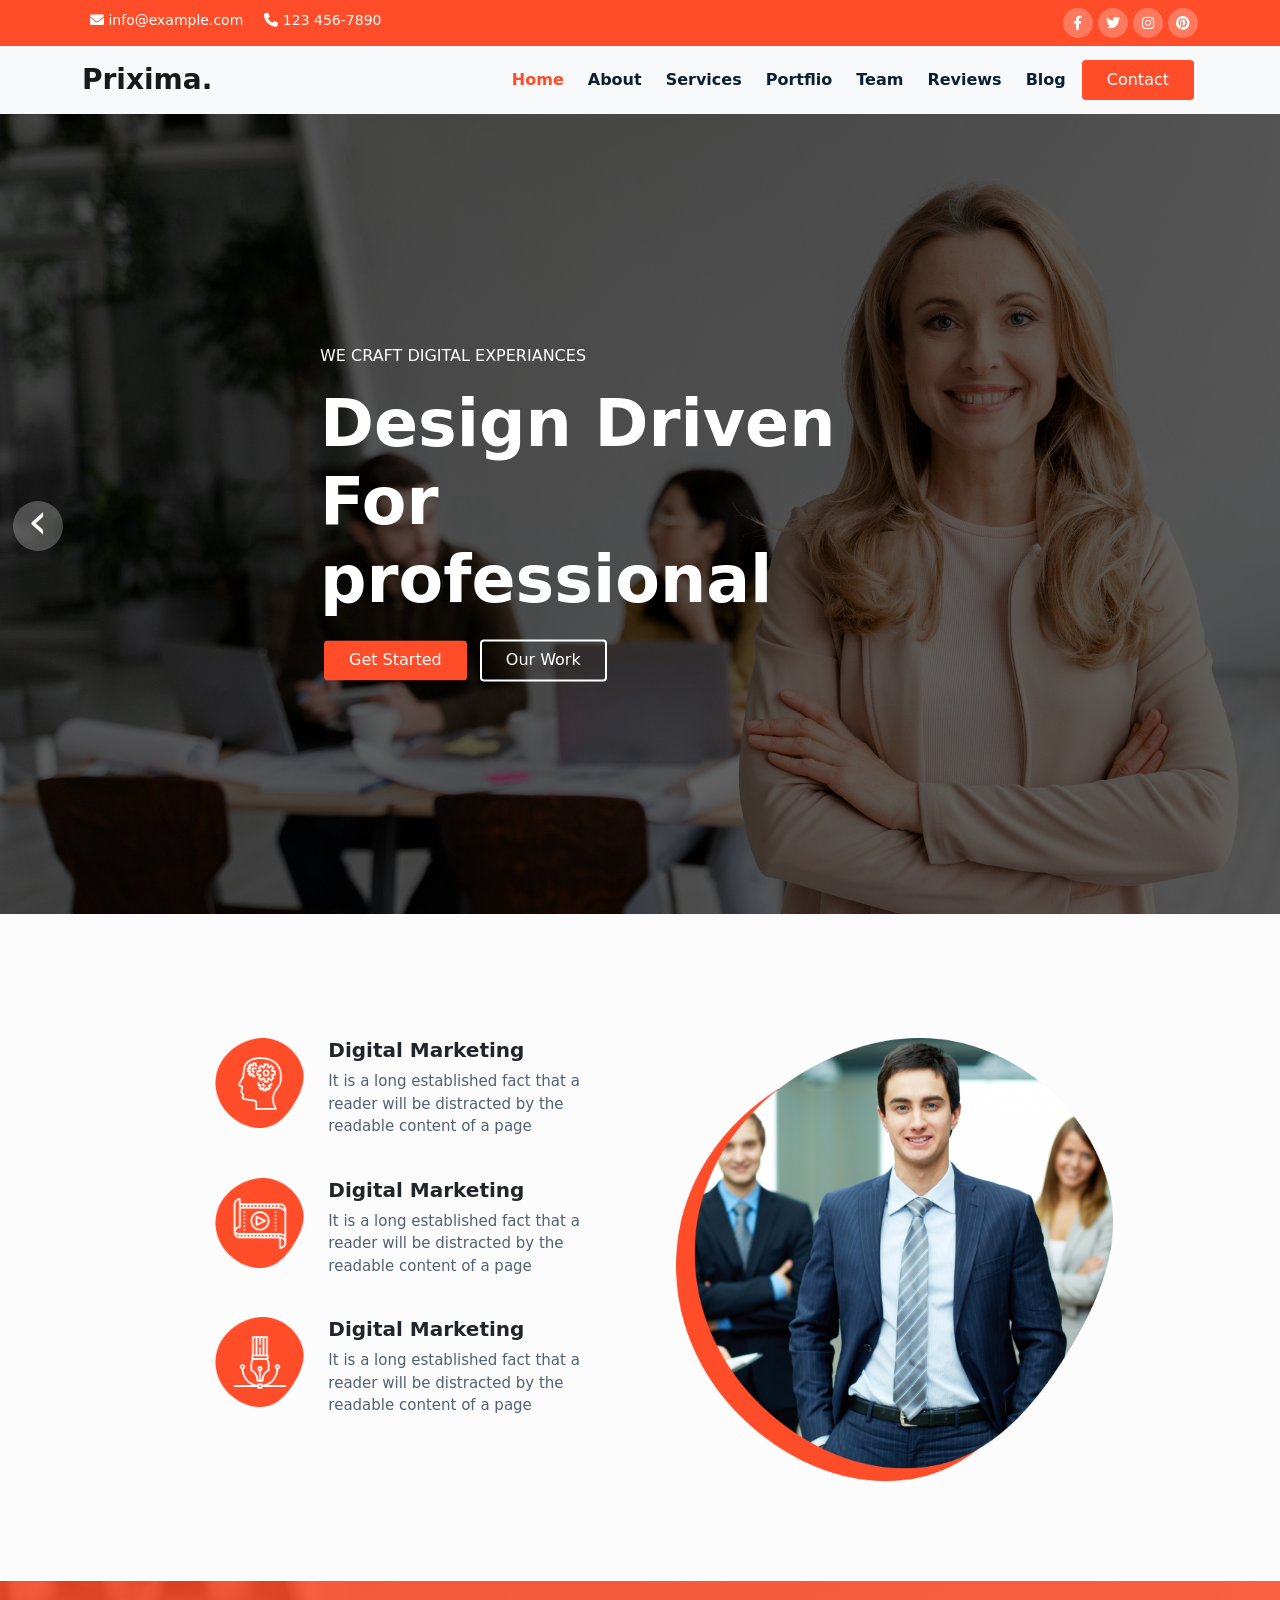
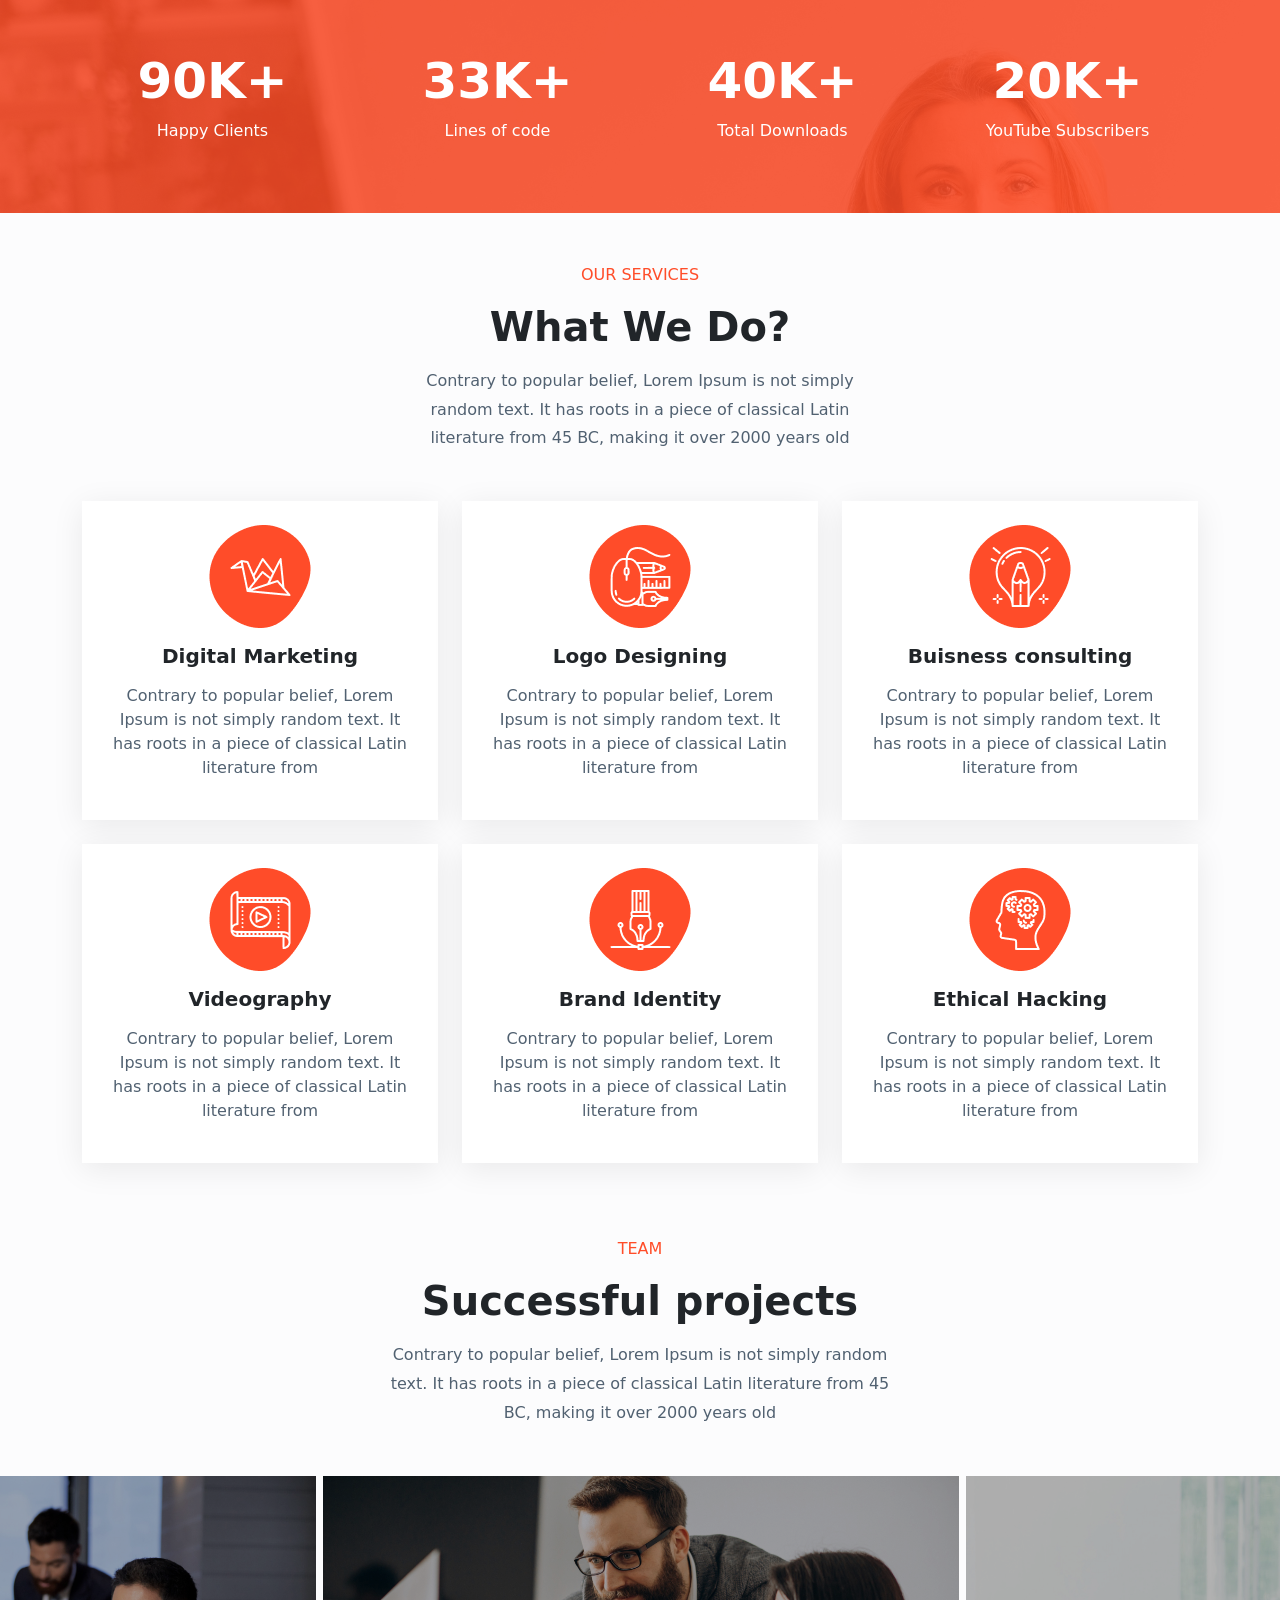
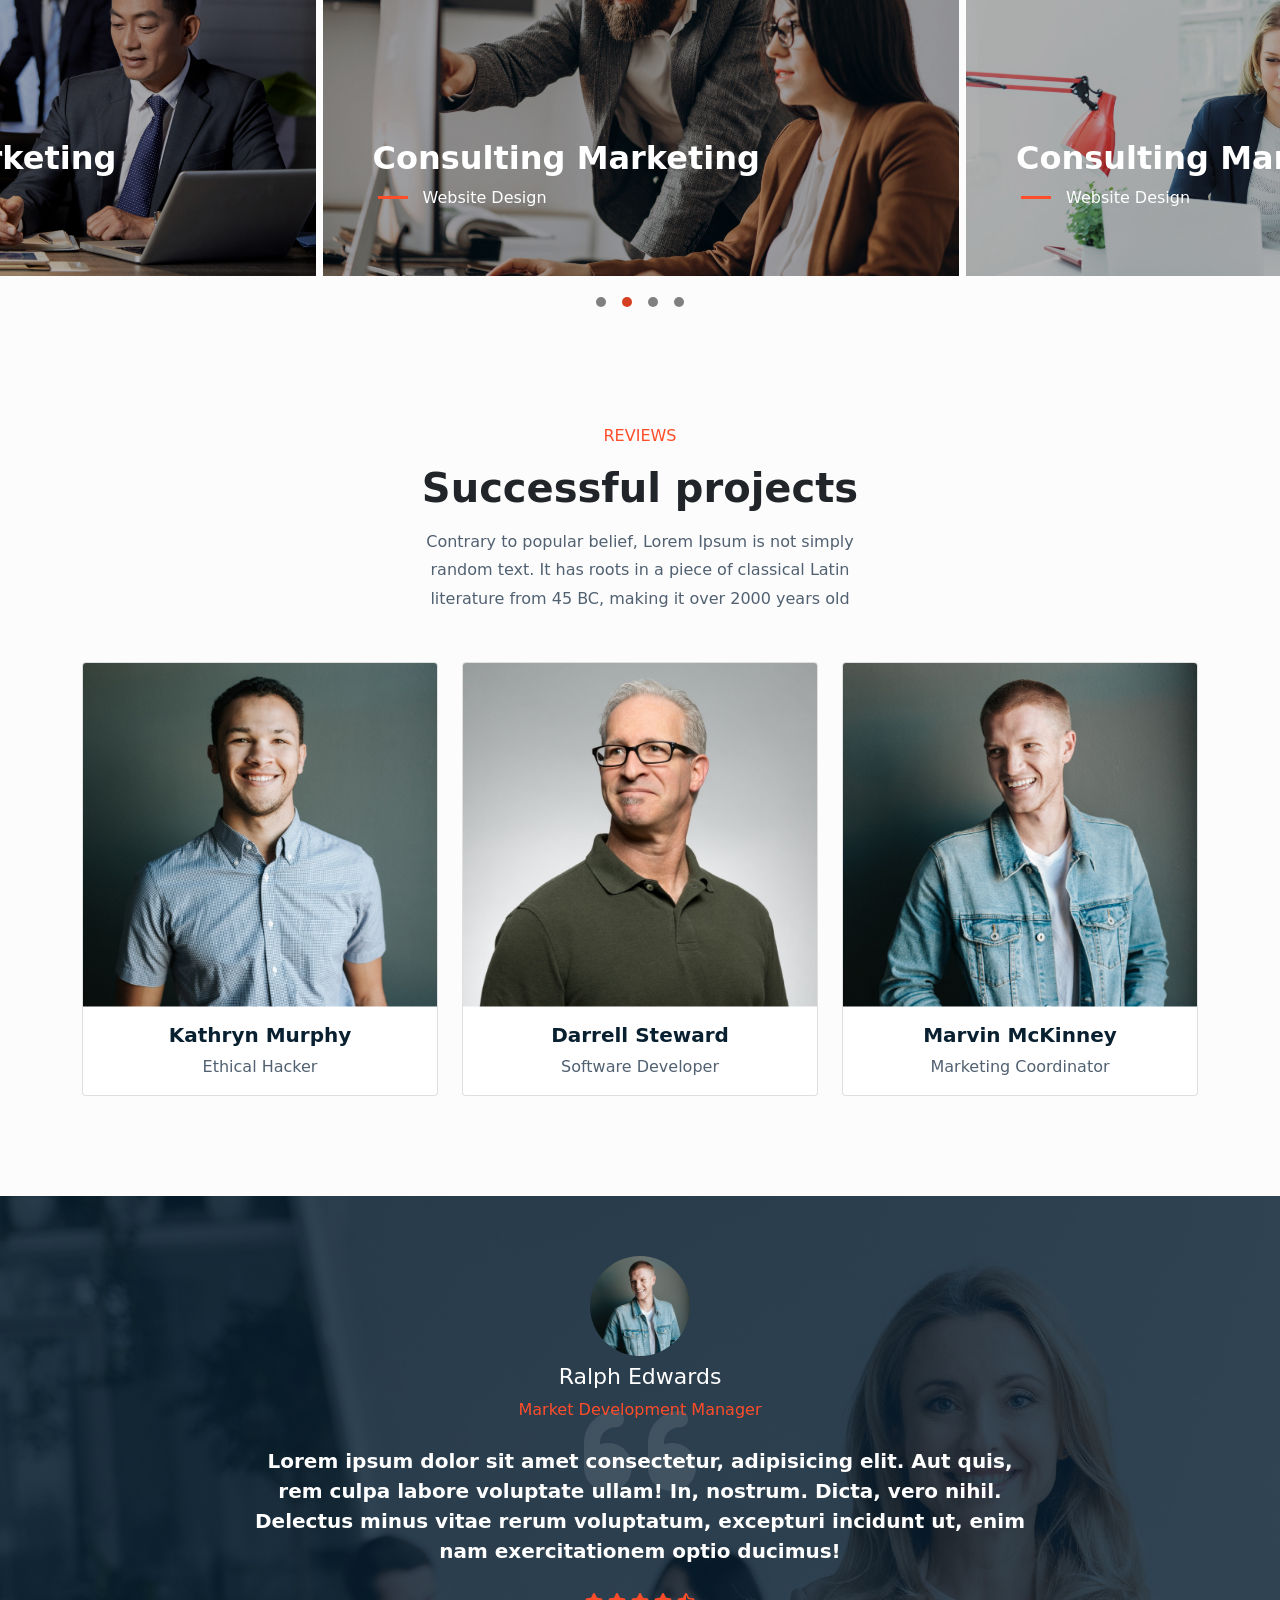
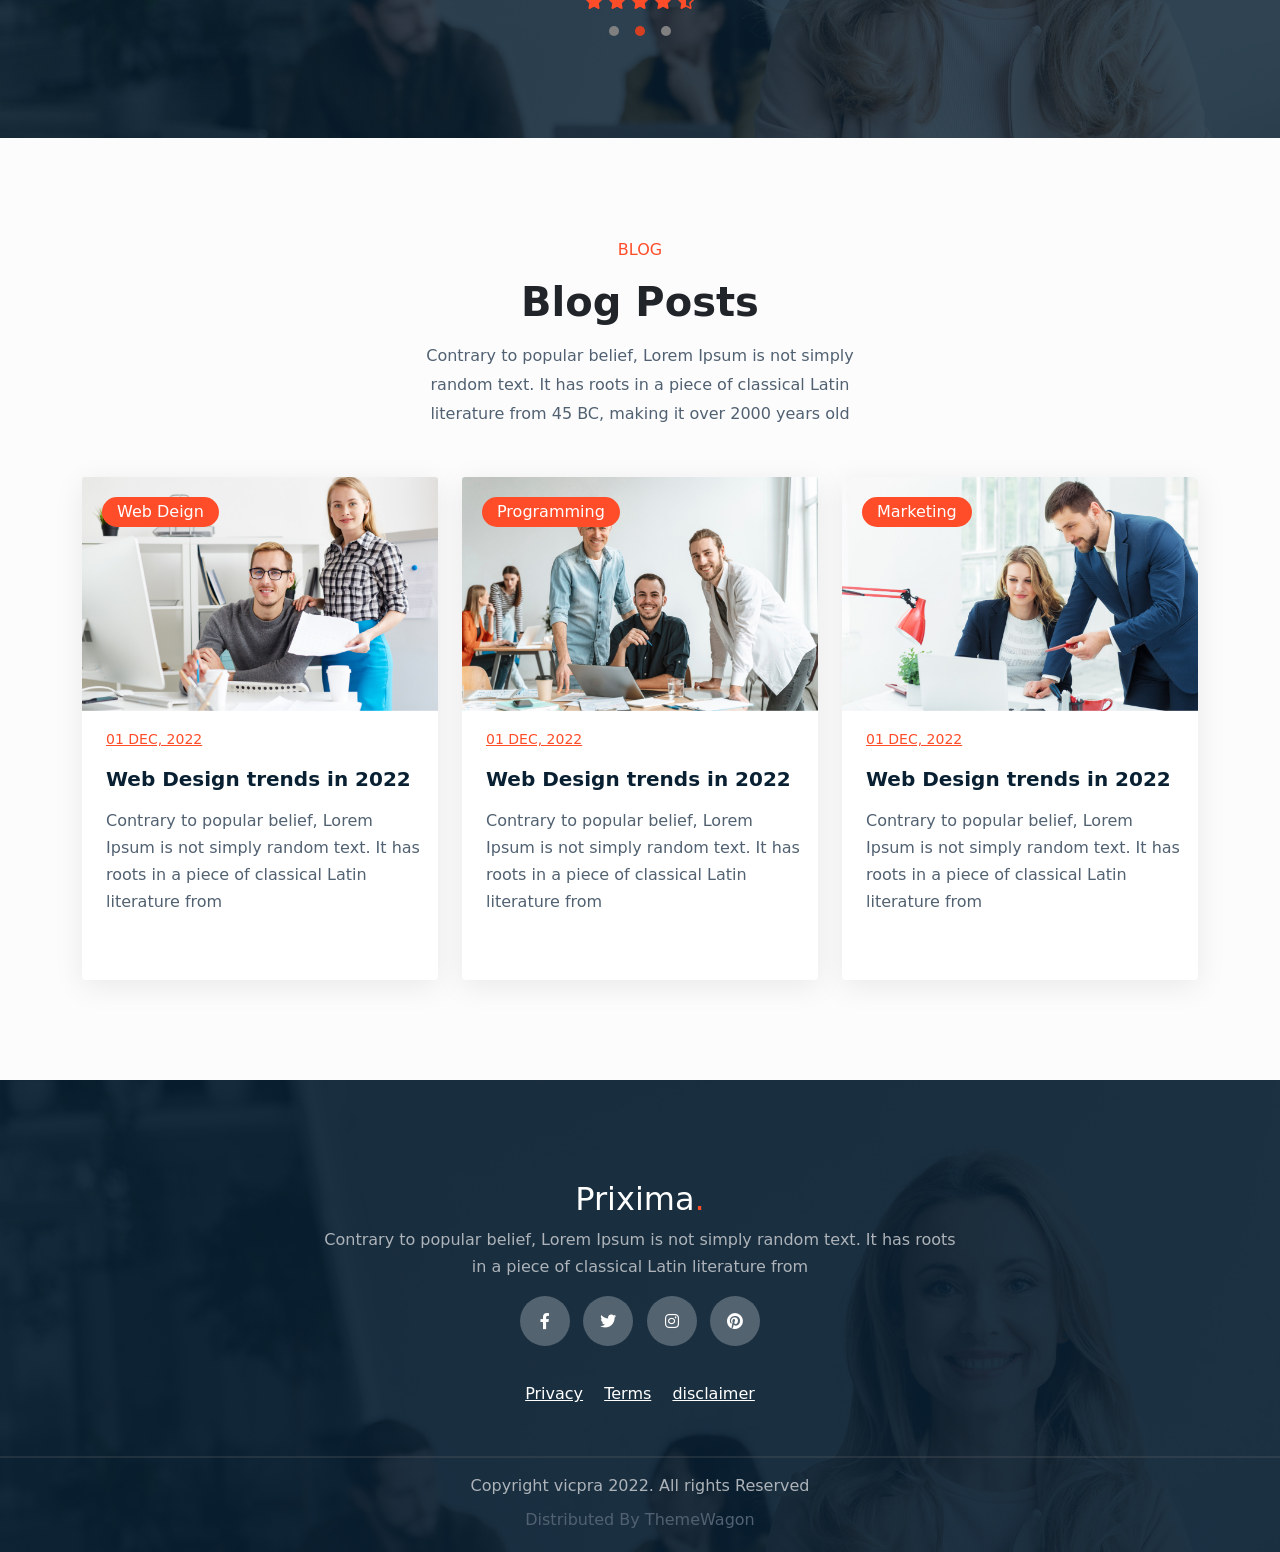
<file: Learn Boostrstrap 5/index.html>
<!DOCTYPE html>
<html lang="en">
<head>
    <meta charset="UTF-8">
    <meta http-equiv="X-UA-Compatible" content="IE=edge">
    <meta name="viewport" content="width=device-width, initial-scale=1.0">
    <title>Learn Bootstrap 5</title>
    <link rel="stylesheet" href="css/bootstrap.min.css">
    <link rel="stylesheet" href="css/all.min.css">
    <link rel="stylesheet" href="css/owl.carousel.min.css">
    <link rel="stylesheet" href="css/style.css">
</head>
<body>
  <!-- start upper bar -->
  <div class="upper-bar p-2 text-white">
    <div class="container">
      <div class="row">
        <div class="col-md-6">
<div class="upper-left text-md-start text-center mb-2 mb-md-0">
  <span class="mx-2"> <i class="fa fa-envelope"></i> info@example.com</span>
  <span class="mx-2"> <i class="fa fa-phone"></i>   123 456-7890</span>
</div>
        </div>
        <div class="col-md-6 ">
<div class="upper-social text-md-end text-center">
  <i class="fa-brands fa-facebook-f icon"></i>
  <i class="fa-brands fa-twitter icon"></i>
  <i class="fa-brands fa-instagram icon"></i>
  <i class="fa-brands fa-pinterest icon"></i>
</div>
        </div>
      </div>
    </div>
  </div>
  <!-- end upper bar -->
  <!-- start navbar -->
  <nav class="navbar navbar-expand-lg navbar-light bg-light">
    <div class="container">
      <a class="navbar-brand fw-bold" href="#">Prixima<span>.</span></a>
      <button class="navbar-toggler" type="button" data-bs-toggle="collapse" data-bs-target="#navbarSupportedContent" aria-controls="navbarSupportedContent" aria-expanded="false" aria-label="Toggle navigation">
        <span class="navbar-toggler-icon"></span>
      </button>
      <div class="collapse navbar-collapse" id="navbarSupportedContent">
        <ul class="navbar-nav ms-auto mb-2 mb-lg-0">
          <li class="nav-item ">
            <a class="nav-link mx-1 active" href="#home">Home</a>
          </li>
          <li class="nav-item">
            <a class="nav-link mx-1" href="#about">About</a>
          </li>
          <li class="nav-item">
            <a class="nav-link mx-1" href="#services">Services</a>
          </li>
          <li class="nav-item">
            <a class="nav-link mx-1" href="#portflio">Portflio</a>
          </li>
          <li class="nav-item">
            <a class="nav-link mx-1" href="#team">Team</a>
          </li>
          <li class="nav-item">
            <a class="nav-link mx-1" href="#reviews">Reviews</a>
          </li>
          <li class="nav-item">
            <a class="nav-link mx-1" href="#blog">Blog</a>
          </li>
          <li class="nav-item">
       <button class="btn mx-1 btn-contact">Contact</button>
          </li>
        </ul>
      
      </div>
    </div>
  </nav>
  <!-- end navbar -->
  <!-- start about -->
  <div class="home" id="about">
    <div class="owl-carousel owl-theme">
      <div class="item item1">
        <div class="first-item">
          <h6>We craft digital experiances</h6>
          <h1>Design Driven For <br>professional </h1>
          <button class="btn mx-1 btn-contact">Get Started</button>
          <button class="btn mx-1  btn-trans">Our Work</button>
        </div>
      </div>
      <div class="item item2">
        <div class=" second-item">
          <h6>We craft digital experiances</h6>
          <h1>Design Driven For <br>professional </h1>
          <button class="btn mx-1 btn-contact">Get Started</button>
          <button class="btn mx-1  btn-trans">Our Work</button>
        </div>
      </div>

  

  </div>
  </div>
  <!-- end about -->
<!-- start services -->
<div class="services" id="services">
  <div class="container">
    <div class="row">
      <div class="col-lg-6">
        <div class="services-item mb-4">
          <div class="services-item-info d-flex">
            <img src="images/icon6.png " class="mx-4">
            <div class="services-item-info-desc">
              <h3 class="mb-2">Digital Marketing </h3>
              <p>It is a long established fact that a reader will be distracted by the readable content of a page </p></div>
            </div>
          </div>
          <div class="services-item mb-4">
            <div class="services-item-info d-flex">
              <img src="images/icon4.png " class="mx-4">
              <div class="services-item-info-desc">
                <h3 class="mb-2">Digital Marketing </h3>
                <p>It is a long established fact that a reader will be distracted by the readable content of a page </p></div>
              </div>
            </div>
            <div class="services-item mb-4">
              <div class="services-item-info d-flex">
                <img src="images/icon5.png " class="mx-4">
                <div class="services-item-info-desc">
                  <h3 class="mb-2">Digital Marketing </h3>
                  <p>It is a long established fact that a reader will be distracted by the readable content of a page </p></div>
                </div>
              </div>
        </div>
        <div class="col-lg-6">
        <div class="person-img">
          <img src="images/about.png" class="mx-4">
        </div>
        </div>
      </div>
    </div>
  </div>
</div>
<!-- end services -->
<!-- start testimonials -->
<div class="testimonials">
  <div class="container">
    <div class="row">
      <div class="col-sm-6 col-lg-3">
        <div class="test-item mb-4 mb-lg-0 text-center">
          <h2>90K+</h2>
          <span>Happy Clients          </span>
        </div>
      </div>
      <div class="col-sm-6 col-lg-3">
        <div class="test-item mb-4 mb-lg-0 text-center">
          <h2>33K+</h2>
          <span>Lines of code          </span>
        </div>
      </div>
      <div class="col-sm-6 col-lg-3">
        <div class="test-item mb-4 mb-lg-0 text-center">
          <h2>40K+</h2>
          <span>Total Downloads          </span>
        </div>
      </div>
      <div class="col-sm-6 col-lg-3">
        <div class="test-item mb-4 mb-lg-0 text-center">
          <h2>20K+</h2>
          <span>YouTube Subscribers          </span>
        </div>
      </div>
    </div>
  </div>
</div>
<!-- end testimonials -->
<!-- start portflio -->
<div class="poertflio" id="portflio">
  <div class="container">
    <div class="section-header text-center mb-5">
      <span class="text-uppercase">our services</span>
      <h2 class="my-3 fw-bold">What We Do?      </h2>
      <p>Contrary to popular belief, Lorem Ipsum is not simply random text. It has roots in a piece of classical Latin literature from 45 BC, making it over 2000 years old      </p>
    </div>
    <div class="row">
      <div class="col-md-6 col-lg-4">
        <div class="port-item mb-4 p-4 text-center">
<img src="images/icon1.png">
<h3 class="my-3">Digital Marketing</h3>
<p>Contrary to popular belief, Lorem Ipsum is not simply random text. It has roots in a piece of classical Latin literature from</p>
        </div>
      </div>
      <div class="col-md-6 col-lg-4">
        <div class="port-item mb-4 p-4 text-center">
<img src="images/icon2.png">
<h3 class="my-3">Logo Designing</h3>
<p>Contrary to popular belief, Lorem Ipsum is not simply random text. It has roots in a piece of classical Latin literature from</p>
        </div>
      </div>
      <div class="col-md-6 col-lg-4">
        <div class="port-item mb-4 p-4 text-center">
<img src="images/icon3.png">
<h3 class="my-3">Buisness consulting</h3>
<p>Contrary to popular belief, Lorem Ipsum is not simply random text. It has roots in a piece of classical Latin literature from</p>
        </div>
      </div>
      <div class="col-md-6 col-lg-4">
        <div class="port-item mb-4 p-4 text-center">
<img src="images/icon4.png">
<h3 class="my-3">Videography</h3>
<p>Contrary to popular belief, Lorem Ipsum is not simply random text. It has roots in a piece of classical Latin literature from</p>
        </div>
      </div>
      <div class="col-md-6 col-lg-4">
        <div class="port-item mb-4 p-4 text-center">
<img src="images/icon5.png">
<h3 class="my-3">Brand Identity</h3>
<p>Contrary to popular belief, Lorem Ipsum is not simply random text. It has roots in a piece of classical Latin literature from</p>
        </div>
      </div>
      <div class="col-md-6 col-lg-4">
        <div class="port-item mb-4 p-4 text-center">
<img src="images/icon6.png">
<h3 class="my-3">Ethical Hacking</h3>
<p>Contrary to popular belief, Lorem Ipsum is not simply random text. It has roots in a piece of classical Latin literature from</p>
        </div>
      </div>
    </div>
  </div>
</div>
<!-- end portflio -->
<!-- start team -->
<div class="team" id="team">
    <!-- start section header -->
    <div class="section-header text-center mb-5">
      <span class="text-uppercase"> team</span>
      <h2 class="my-3 fw-bold">Successful projects      </h2>
      <p>Contrary to popular belief, Lorem Ipsum is not simply random text. It has roots in a piece of classical Latin literature from 45 BC, making it over 2000 years old      </p>
    </div>
    <!-- end section header -->
      <div class="owl-carousel owl-theme">
        <div class="item item1">
          <div class="item-content">
            <h2>Consulting Marketing</h2>
            <p>Website Design</p>
                      </div> 
        </div>
        <div class="item item2">
            <div class="item-content">
<h2>Consulting Marketing</h2>
<p>Website Design</p>
          </div> </div>
        <div class="item item3"> 
            <div class="item-content">
<h2>Consulting Marketing</h2>
<p>Website Design</p>
          </div>
        </div>
        <div class="item item4">
            <div class="item-content">
<h2>Consulting Marketing</h2>
<p>Website Design</p>
          </div> </div>
          
      </div>
</div>
<!-- end team -->
<!-- start reviews -->
<div class="reviews" id="reviews">
  <div class="container">
       <!-- start section header -->
   <div class="section-header text-center mb-5">
    <span class="text-uppercase"> Reviews</span>
    <h2 class="my-3 fw-bold">Successful projects      </h2>
    <p>Contrary to popular belief, Lorem Ipsum is not simply random text. It has roots in a piece of classical Latin literature from 45 BC, making it over 2000 years old      </p>
  </div>
  <!-- end section header -->
    <div class="row">
<div class="col-md-4">
  <div class="card">
   <div class="img-area">
    <div class="overlay align-items-center justify-content-center">
      <div class="overlay-social">
        <i class="fa-brands fa-facebook-f mx-1"></i>
      <i class="fa-brands fa-twitter mx-1"></i>
      <i class="fa-brands fa-instagram mx-1"></i>
      <i class="fa-brands fa-linkedin mx-1"></i>
      </div>
    </div>
    <img src="images/team_1.jpg" class="card-img-top" alt="...">

   </div>
    <div class="card-body text-center">
      <h5 class="card-title">Kathryn Murphy      </h5>
      <p class="card-text">Ethical Hacker      </p>
    </div>
  </div>
</div>
<div class="col-md-4">
  <div class="card">
   <div class="img-area">
    <div class="overlay align-items-center justify-content-center">
      <div class="overlay-social">
        <i class="fa-brands fa-facebook-f mx-1"></i>
      <i class="fa-brands fa-twitter mx-1"></i>
      <i class="fa-brands fa-instagram mx-1"></i>
      <i class="fa-brands fa-linkedin mx-1"></i>
      </div>
    </div>
    <img src="images/team_2.jpg" class="card-img-top" alt="...">

   </div>
    <div class="card-body text-center">
      <h5 class="card-title">Darrell Steward      </h5>
      <p class="card-text">Software Developer      </p>
    </div>
  </div>
</div>
<div class="col-md-4">
  <div class="card">
   <div class="img-area">
    <div class="overlay align-items-center justify-content-center">
      <div class="overlay-social">
        <i class="fa-brands fa-facebook-f mx-1"></i>
      <i class="fa-brands fa-twitter mx-1"></i>
      <i class="fa-brands fa-instagram mx-1"></i>
      <i class="fa-brands fa-linkedin mx-1"></i>
      </div>
    </div>
    <img src="images/team_3.jpg" class="card-img-top" alt="...">

   </div>
    <div class="card-body text-center">
      <h5 class="card-title">Marvin McKinney    </h5>
      <p class="card-text">Marketing Coordinator      </p>
    </div>
  </div>
</div>
    </div>
  </div>
</div>
<!-- end reviews -->
<!-- start people -->
<div class="people ">
  <div class="container">
    <div class="owl-carousel owl-theme">
      <div class="item text-center">
        <img src="images/team_3 (1).jpg" class="m-auto  mb-2">
        <h5>Ralph Edwards</h5>
        <span class="mb-4">Market Development Manager</span>
        <h2><i class="fa-solid fa-quote-left fa-4x icon"></i></h2>
        <p class="lead my-4">
          Lorem ipsum dolor sit amet consectetur, adipisicing elit. Aut quis, rem culpa labore voluptate
                    ullam! In, nostrum. Dicta, vero nihil. Delectus minus vitae rerum voluptatum, excepturi incidunt ut,
                    enim nam exercitationem optio ducimus!
        </p>
        <ul class="list-unstyled">
          <i class="fa-solid fa-star"></i>
          <i class="fa-solid fa-star"></i>
          <i class="fa-solid fa-star"></i>
          <i class="fa-solid fa-star"></i>
          <i class="fa-solid fa-star-half-stroke"></i>
        </ul>
      </div>
      <div class="item text-center">
        <img src="images/team_3 (1).jpg" class="m-auto  mb-2">
        <h5>Ralph Edwards</h5>
        <span class="mb-4">Market Development Manager</span>
        <h2><i class="fa-solid fa-quote-left fa-4x icon"></i></h2>
        <p class="lead my-4">
          Lorem ipsum dolor sit amet consectetur, adipisicing elit. Aut quis, rem culpa labore voluptate
                    ullam! In, nostrum. Dicta, vero nihil. Delectus minus vitae rerum voluptatum, excepturi incidunt ut,
                    enim nam exercitationem optio ducimus!
        </p>
        <ul class="list-unstyled">
          <i class="fa-solid fa-star"></i>
          <i class="fa-solid fa-star"></i>
          <i class="fa-solid fa-star"></i>
          <i class="fa-solid fa-star"></i>
          <i class="fa-solid fa-star-half-stroke"></i>
        </ul>
      </div>
      <div class="item text-center">
        <img src="images/team_3 (1).jpg" class="m-auto  mb-2">
        <h5>Ralph Edwards</h5>
        <span class="mb-4">Market Development Manager</span>
        <h2><i class="fa-solid fa-quote-left fa-4x icon"></i></h2>
        <p class="lead my-4">
          Lorem ipsum dolor sit amet consectetur, adipisicing elit. Aut quis, rem culpa labore voluptate
                    ullam! In, nostrum. Dicta, vero nihil. Delectus minus vitae rerum voluptatum, excepturi incidunt ut,
                    enim nam exercitationem optio ducimus!
        </p>
        <ul class="list-unstyled mb-3">
          <i class="fa-solid fa-star"></i>
          <i class="fa-solid fa-star"></i>
          <i class="fa-solid fa-star"></i>
          <i class="fa-solid fa-star"></i>
          <i class="fa-solid fa-star-half-stroke"></i>
        </ul>
      </div>
      </div>
  </div>
</div>
<!-- end people -->
<!-- start blog -->
<div class="blog" id="blog">
  <div class="container">
 <!-- start section header -->
 <div class="section-header text-center mb-5">
  <span class="text-uppercase"> BLOG  </span>
  <h2 class="my-3 fw-bold">Blog Posts</h2>
  <p>Contrary to popular belief, Lorem Ipsum is not simply random text. It has roots in a piece of classical Latin literature from 45 BC, making it over 2000 years old      </p>
</div>
<!-- end section header -->
<div class="row">
  <div class="col-lg-4">
    <div class="card">
 <div class="img-area">
  <img src="images/project5.jpg" class="card-img-top" alt="...">
  <a href="#" class="img-area-link">Web Deign</a>
 </div>
      <div class="card-body ps-4">
        <a href="#" class="card-body-link">01 DEC, 2022</a>
        <h5 class="card-title my-3">Web Design trends in 2022        </h5>
        <p class="card-text mb-5">Contrary to popular belief, Lorem Ipsum is not simply random text. It has roots in a piece of classical Latin literature from
        </p>
      </div>
    </div>
  </div>
  <div class="col-lg-4">
    <div class="card">
 <div class="img-area">
  <img src="images/project4.jpg" class="card-img-top" alt="...">
  <a href="#" class="img-area-link">Programming</a>
 </div>
      <div class="card-body ps-4">
        <a href="#" class="card-body-link">01 DEC, 2022</a>
        <h5 class="card-title my-3">Web Design trends in 2022        </h5>
        <p class="card-text mb-5">Contrary to popular belief, Lorem Ipsum is not simply random text. It has roots in a piece of classical Latin literature from
        </p>
      </div>
    </div>
  </div>
  <div class="col-lg-4">
    <div class="card">
 <div class="img-area">
  <img src="images/project3.jpg" class="card-img-top" alt="...">
  <a href="#" class="img-area-link">Marketing</a>
 </div>
      <div class="card-body ps-4">
        <a href="#" class="card-body-link">01 DEC, 2022</a>
        <h5 class="card-title my-3">Web Design trends in 2022        </h5>
        <p class="card-text mb-5">Contrary to popular belief, Lorem Ipsum is not simply random text. It has roots in a piece of classical Latin literature from
        </p>
      </div>
    </div>
  </div>
</div>
  </div>
</div>
<!-- end blog -->
<!-- start footer -->
<div class="footer text-center">
<div class="footer-content">
  <h2 class="footer-title">Prixima<span>.</span>    </h2>
  <p class="footer-text mb-3">Contrary to popular belief, Lorem Ipsum is not simply random text. It has roots in a piece of classical Latin literature from
  </p>
  <ul class="list-unstyled">
    <li><a href="#">   <i class="fa-brands fa-facebook-f icon mx-1"></i></a> </li>
    <li><a href="#">   <i class="fa-brands fa-twitter icon mx-1"></i></a> </li>
    <li><a href="#">   <i class="fa-brands fa-instagram icon mx-1"></i></a> </li>
    <li><a href="#">   <i class="fa-brands fa-pinterest icon mx-1"></i></a> </li>
  </ul>
  <a href="#" class="footer-contact mx-2">Privacy</a>
  <a href="#" class="footer-contact mx-2">Terms</a>
  <a href="#" class="footer-contact mx-2">disclaimer</a>
 <hr>
 <p class="copyright-text">Copyright vicpra 2022. All rights Reserved  </p>
 <span class="copyright-span">Distributed By ThemeWagon  </span>
</div>
</div>
<!-- end footer -->
<script src="js/popper.min.js"></script>
  <script src="js/bootstrap.min.js"></script> 
  <script src="js/jquery-3.2.1.slim.min.js"></script>
  <script src="js/owl.carousel.min.js"></script>
<script src="js/main.js"></script>
</body>
</html>
</file>
<file: Learn Boostrstrap 5/css/style.css>
body{
    background-color: rgba(248,249,250, 0.4);
}
/* start upper bar */
.upper-bar{
    background-color: #ff4d29;
}
.upper-left span{
    font-size: 14px;
}
.upper-social i{
    font-size: 14px;
    width: 30px;
    height: 30px;
    background-color: rgba(255, 255, 255, 0.25);
    text-align: center;
    line-height: 30px;
    border-radius: 50%;
    transition: .4s all ease;
}
.upper-social i:hover{
    background-color: #fff;
    color: #ff4d29;
    cursor: pointer;
}
/* end upper bar */
/* start navbar */
.navbar-brand{
    font-size: 28px;
}
.nav-link.active{
    color: #ff4d29;
}
.navbar-light .navbar-nav  .nav-link{
    font-size: 16px;
    font-weight: 600;
    color: #092032;
    transition: .3s all ease;
}
.navbar-light .navbar-nav  .nav-link:hover{
    color: #ff4d29;
}
.navbar-light .navbar-nav .nav-link.active{
    color: #ff4d29;

}
.navbar-light .navbar-nav button.btn-contact{
    background-color: #ff4d29;
    margin-left: 10px;
    color: #fff;
    padding: 7px 24px;
    transition: .3s all ease;
}
.navbar-light .navbar-nav button.btn-contact:hover
{
    background-color:#d64022
}
/* end navbar */
/* start home */
 
.home .owl-carousel .item{
    height: calc(100vh - 100px);
    background-size: cover;
    position: relative;
}
.home .owl-carousel .item1{
    background-image: url(../images/bg_banner2.jpg);
}
.home .owl-carousel .item2{
    background-image: url(../images/bg_banner.jpg);
}
.home .owl-carousel .item::after{
    position: absolute;
    content: "";
    width: 100%;
    height: 100%;
    left: 0;
    top: 0;
    background-color: rgba(0 , 0, 0, 0.6);
}
.home .item{
    position: relative;
}
.home .first-item{
    position: absolute;
    color: #fff;
    z-index: 99;
    position: absolute;
    left: 200px;
    top: 50%;
    transform: translate(0 , -50%);
}

.home .first-item h6 , .home .second-item h6{
    text-transform: uppercase;
    margin-bottom: 20px;
}
.home .first-item h1 , .home .second-item h1{
    font-weight: bold;
    font-size: 65px;
    margin-bottom: 20px;
}

.home .first-item .btn-contact , .home .second-item .btn-contact{
    background-color: #ff4d29;
    padding: 7px 24px;
    color: #fff;
}
.first-item .btn-trans , .second-item .btn-trans{
    border: 2px solid #fff;
    background-color: transparent;
    padding: 7px 24px;
    color: #fff;
    transition: .3s all ease;
}
.first-item .btn-trans:hover , .second-item .btn-trans:hover{
    background-color: #fff;
    color: #000;
}
.home .second-item{
    position: absolute;
    color: #fff;
    z-index: 99;
    position: absolute;
    left:50%;
    top: 50%;
    transform: translate(-50%,-50%);

}
@media (max-width:768px){
    .home .first-item h1 , .home .second-item h1{
        font-size: 45px;
    }
    .home .first-item {
        left: 50px;
    }
    .home .second-item{
        left:50px;
        top: 50%;
        transform: translate(0 , -50%);
    }
  
}
.home .owl-prev{
    font-size: 50px !important;
    position: absolute;
    left: 1%;
    top: 50%;
    transform: translate(0 , -50%);
    background-color: rgba(255, 255, 255, 0.25);
  padding: 10px;
}
.home .owl-next{
    font-size: 50px !important;
    position: absolute;
    right: 1%;
    top: 50%;
    transform: translate(0 , -50%);
    background-color: rgba(255, 255, 255, 0.25);
  padding: 10px;
  line-height: 60px;
}
.home .owl-carousel .owl-nav button.owl-prev , .owl-carousel .owl-nav button.owl-next{
    background-color:rgba(255, 255, 255, 0.25);
    width: 50px;
    height: 50px;
    line-height: 40px;
    border-radius: 50%;
    color: #fff;
}
.home .owl-carousel .owl-nav button.owl-prev  span , .owl-carousel .owl-nav button.owl-next  span{
    position: relative;
    bottom: 5px;
}

/* end home */
/* start services  */
.services{
    padding: 100px 0 ;
}
@media (min-width:991px){
    .services-item{
        width: 80%;
        margin-left: auto;
    }
}
.services-item img{
    width: 90px;
    height: 90px;
}
.services-item-info-desc h3{
    font-size: 20px;
    font-weight: bold;
}
.services-item-info-desc p{
    color: #516171;
    font-size: 15px;
}
.services .person-img img{
    width: 80%;
}
/* end services  */
/* start testimonials */
.testimonials{
    padding: 70px 0;
    background-image: url(../images/bg_banner1.jpg);
    background-size: cover;
position: relative;
}
.testimonials::after{
    position: absolute;
    content: "";
    left: 0;
    top: 0;
    width: 100%;
    height: 100%;
    background-color: rgba(255, 77, 41, 0.85)
}
.test-item{
    position: relative;
    z-index: 99;
    color: #Fff;
}
.test-item h2{
    font-size: 50px;
    font-weight: bold;
}
/* end testimonials */
/* start portflio */
.poertflio{
    padding: 50px 0 ;
}
/* start section-header */
.section-header span{
    color: #ff4d29;
}
.section-header h2{
    font-size: 40px;
}
.section-header p{
    width: 40%;
    margin: auto;
    line-height: 1.8;
    color: #516171;
}
@media (max-width:991px){
    .section-header p{
        width: 80%;
    }
}
/* end section-header */
.port-item{
    background-color: #fff;
    box-shadow: 0px 6px 30px rgba(0, 0, 0, 0.08);
}
.port-item h3{
    font-size: 20px;
    font-weight: bold;
}
.port-item p{
    color: #516171;
}
/* end portflio */
/* start team */
.team .item{
    height: 400px;
    position: relative;
    background-size: cover;
}
.team .item:after{
    content: "";
    position: absolute;
    left: 0;
    top: 0;
    width: 100%;
    height: 100%;
    background-color: rgba(0 , 0, 0 , 0.3);
}
.team .item1{
    background-image: url(../images/project2.jpg);
}
.team .item2{
    background-image: url(../images/project1.jpg);
}
.team .item3{
    background-image: url(../images/project3.jpg);
}
.team .item4{
    background-image: url(../images/project4.jpg);
}
.team .item-content{
    color: #fff;
    position: absolute;
    z-index: 5;
    left:50px;
    bottom: 50px;
    
}
.team .item-content h2{
    font-weight: 600;
}
.team .item-content p{
    margin-left: 50px;
    position: relative;
}
.team .item-content p::before{
    content: "";
    position: absolute;
    display: inline-block;
    width: 30px;
    height: 3px;
    background-color: #ff4d29;
    left: -45px;
    bottom: 45%;
}
.team .owl-nav span{
    display: none !important;
}

.team .owl-dots{
text-align: center;
position: relative;
top: -10px;
}
 .team .owl-carousel button.owl-dot {
    height: 10px;
    width: 10px;
    background-color: gray;
margin: 0 8px;
border-radius: 50%;
}
.team .owl-carousel button.owl-dot.active{
    background-color: #d64022;
}
/* end team */
/* start reviews */
.reviews{
    padding: 100px 0;
}
.reviews .card-body h5{
    color: #092031;
    font-weight: 700;
    font-size: 20px;
}
.reviews .card-body p{
    color: #516171;
}
.reviews .img-area{
    position: relative;
}
.reviews .img-area .overlay{
    position: absolute;
    left: 0;
    top: 0;
    width: 100%;
    height: 100%;
    background-color: rgba(255, 77, 41, 0.85);
    z-index: 999;
    display: flex;
    opacity: 0;
    visibility: hidden;
    transition: .4s all ease;

}

.reviews .img-area .overlay i{
    width: 40px;
    height: 40px;
    background-color: rgba(255,255,255,.4);
    display: inline-block;
    text-align: center;
    line-height: 40px;
    border-radius: 50%;
    color: #fff;
    transition: .3s all ease;
}
.reviews .img-area .overlay i:hover{
    background-color: #fff;
    color: #ff4d29;
}
.reviews .card:hover .img-area .overlay{
    opacity: 1;
    visibility: visible;
}
.reviews .overlay-social{
    position: absolute;
    top: 60%;
    transition: .4s all ease;
}
.reviews .card:hover .overlay-social{
    top: 45%;
}
/* end reviews */
/* star people */
.people{
    padding: 60px 0;
    background-image:url(../images/bg_banner.jpg);
min-height: 400px;
    background-size: cover;
    position: relative;
}
.people:after{
    position: absolute;
    content: "";
    top: 0;
    left: 0;
    width: 100%;
    height: 100%;
    background-color: rgba(8, 32, 50, 0.8);
}
.people .item img{
    width: 100px;
    height: 100px;
    border-radius: 50%;
}
.people .item h5{
    color: #fff;
    font-size: 22px;
}
.people .item  span{
    color: #ff4d29;
    display: block;
}
.people .item  i{
    color: #ff4d29;
}
.people .item  i.icon{
    color: rgba(255,255,255,.1);
    position: absolute;
    top: 35%;
    left: 45%;
    z-index: -1;
}
.people .item  p{
    color: #fff;
    width: 70%;
    margin: auto;
    font-weight: 600;
}
@media(max-width:768px){
    .people .item  p{
        width: 90%;
    }
}
.people .owl-dots{
    text-align: center;
    position: relative;
    top: -35px;
    }
     .people .owl-carousel button.owl-dot {
        height: 10px;
        width: 10px;
        background-color: gray;
    margin: 0 8px;
    border-radius: 50%;
    }
    .people .owl-carousel button.owl-dot.active{
        background-color: #d64022;
    }
    .owl-nav button.owl-next{
        display: none;
    }
    .people .owl-nav span{
        display: none !important;
    }
/* end people */
/* start blogs */
.blog{
    padding: 100px 0;
}
.blog .img-area{
    position: relative;
}
.blog .img-area-link{
    position: absolute;
    left: 20px;
    top: 20px;
    text-decoration: none;
    background-color: #ff4d29;
    padding: 3px 15px;
    color: #fff;
    border-radius: 20px;
}
.blog .card{
    box-shadow: 0px 6px 30px rgba(0, 0, 0, 0.08);
    border: 0;
}
.blog .card-body-link{
font-size: 14px;
color: #ff4d29;
}
.blog .card-body h5{
    color: #092032;
    font-weight: bold;
}
.blog .card-body p{
    color: #516171;
    line-height: 1.7;
}
/* end blogs */
/* start footer */
.footer{
    background-image: url(../images/bg_banner1.jpg);
    background-size: cover;
    padding: 100px 0 20px 0;
    position: relative;
}
.footer::after{
    content: "";
    position: absolute;
    background-color: rgba(8, 32, 50, 0.9);
    left: 0;
    top: 0;
    width: 100%;
    height: 100%;
}
.footer-content{
    position: relative;
    z-index: 99;
}
.footer-title{
    color: #fff;
}
.footer-title span{
    color: #ff4d29;
}
.footer-text{
    color: #ADB3B9;
    line-height: 1.7;
    width: 90%;
    margin: auto;

}
@media (min-width:768px){
    .footer-text{
        width: 50%;
        margin: auto;
    }
} 
.footer ul li{
    display: inline-block;
    margin-bottom: 20px;
}
.footer ul li i.icon{
    background-color: rgba(255, 255, 255, 0.25);
    width: 50px;
    height: 50px;
    line-height: 50px;
    color: #fff;
    border-radius: 50%;
}
.footer-contact{
    color: #fff;
}
.footer hr{
    margin-top: 50px;
    border: 1px solid rgba(255, 255, 255, 0.3);
}
.footer .copyright-text{
    color: #ADB3B9;
    margin: 0;
    margin-bottom: 10px;
   
}
.footer .copyright-span{
    color: #516171;
}
/* end footer */
</file>
